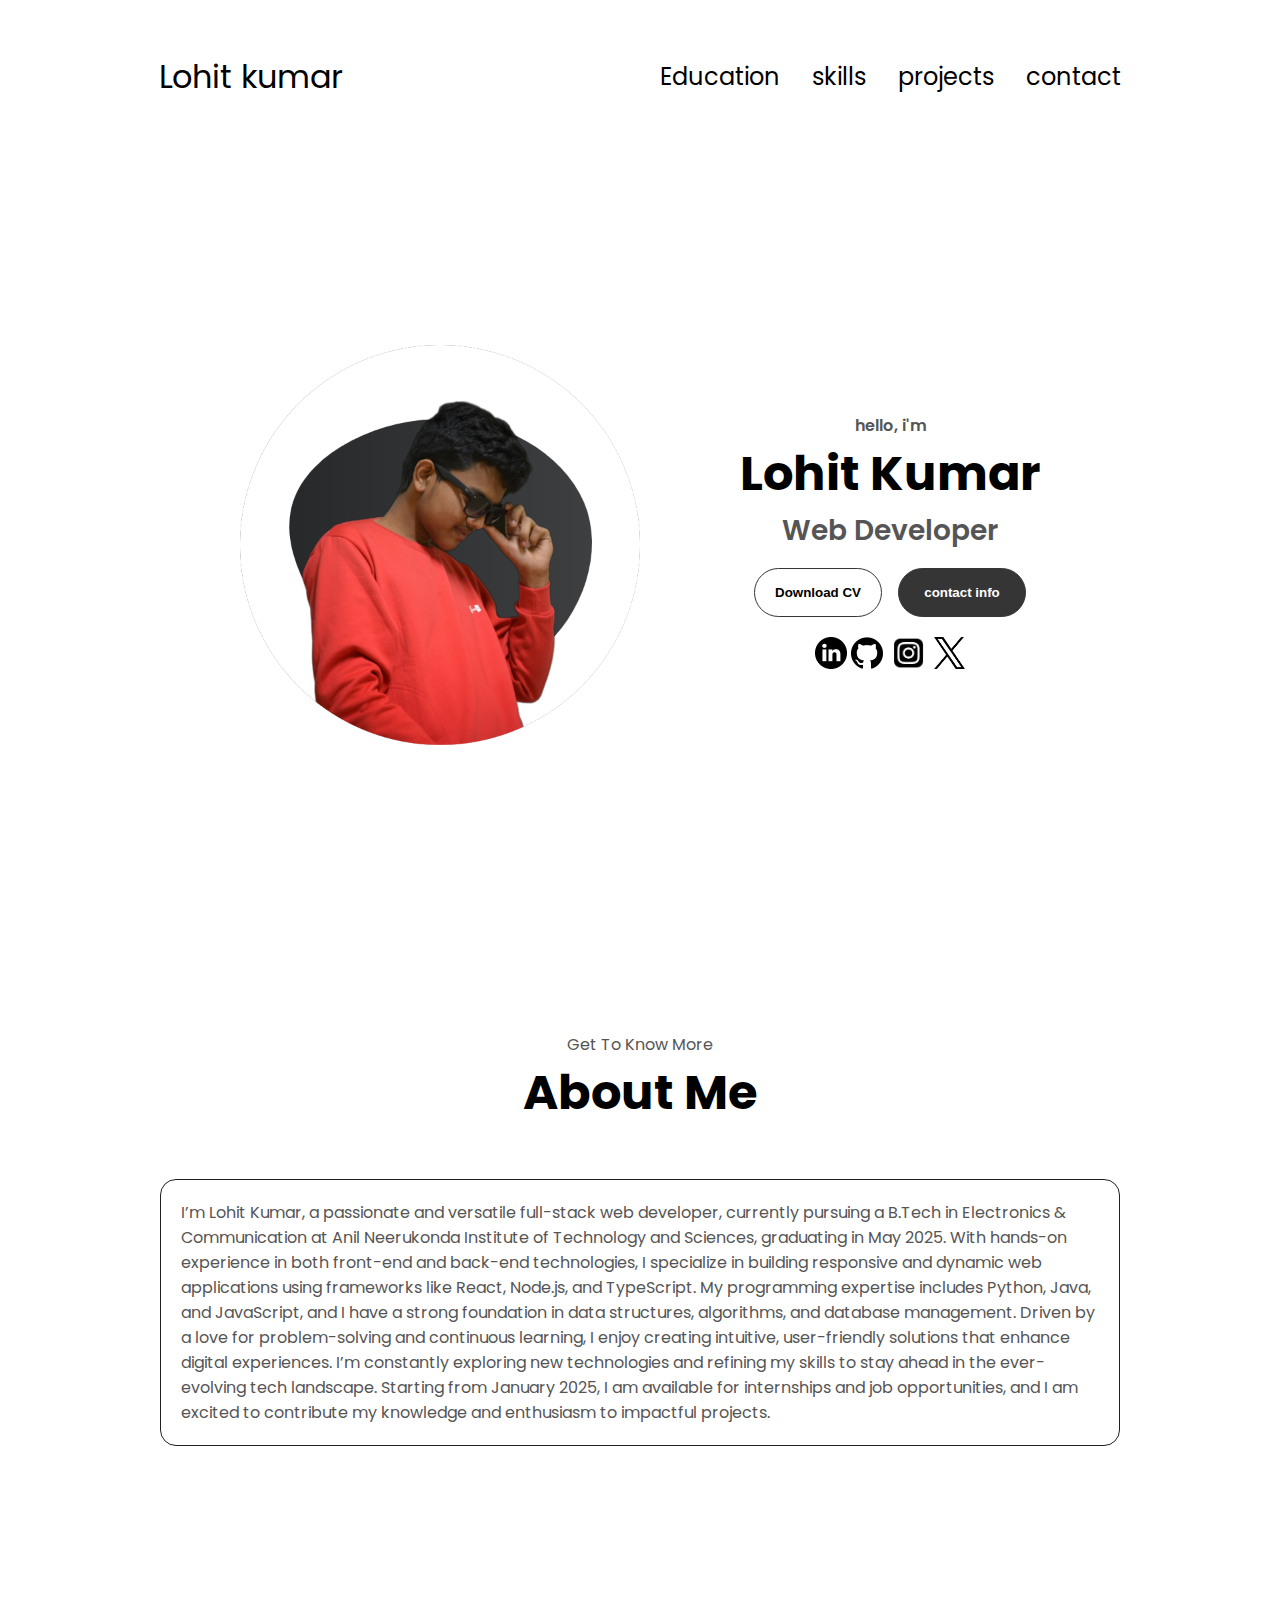
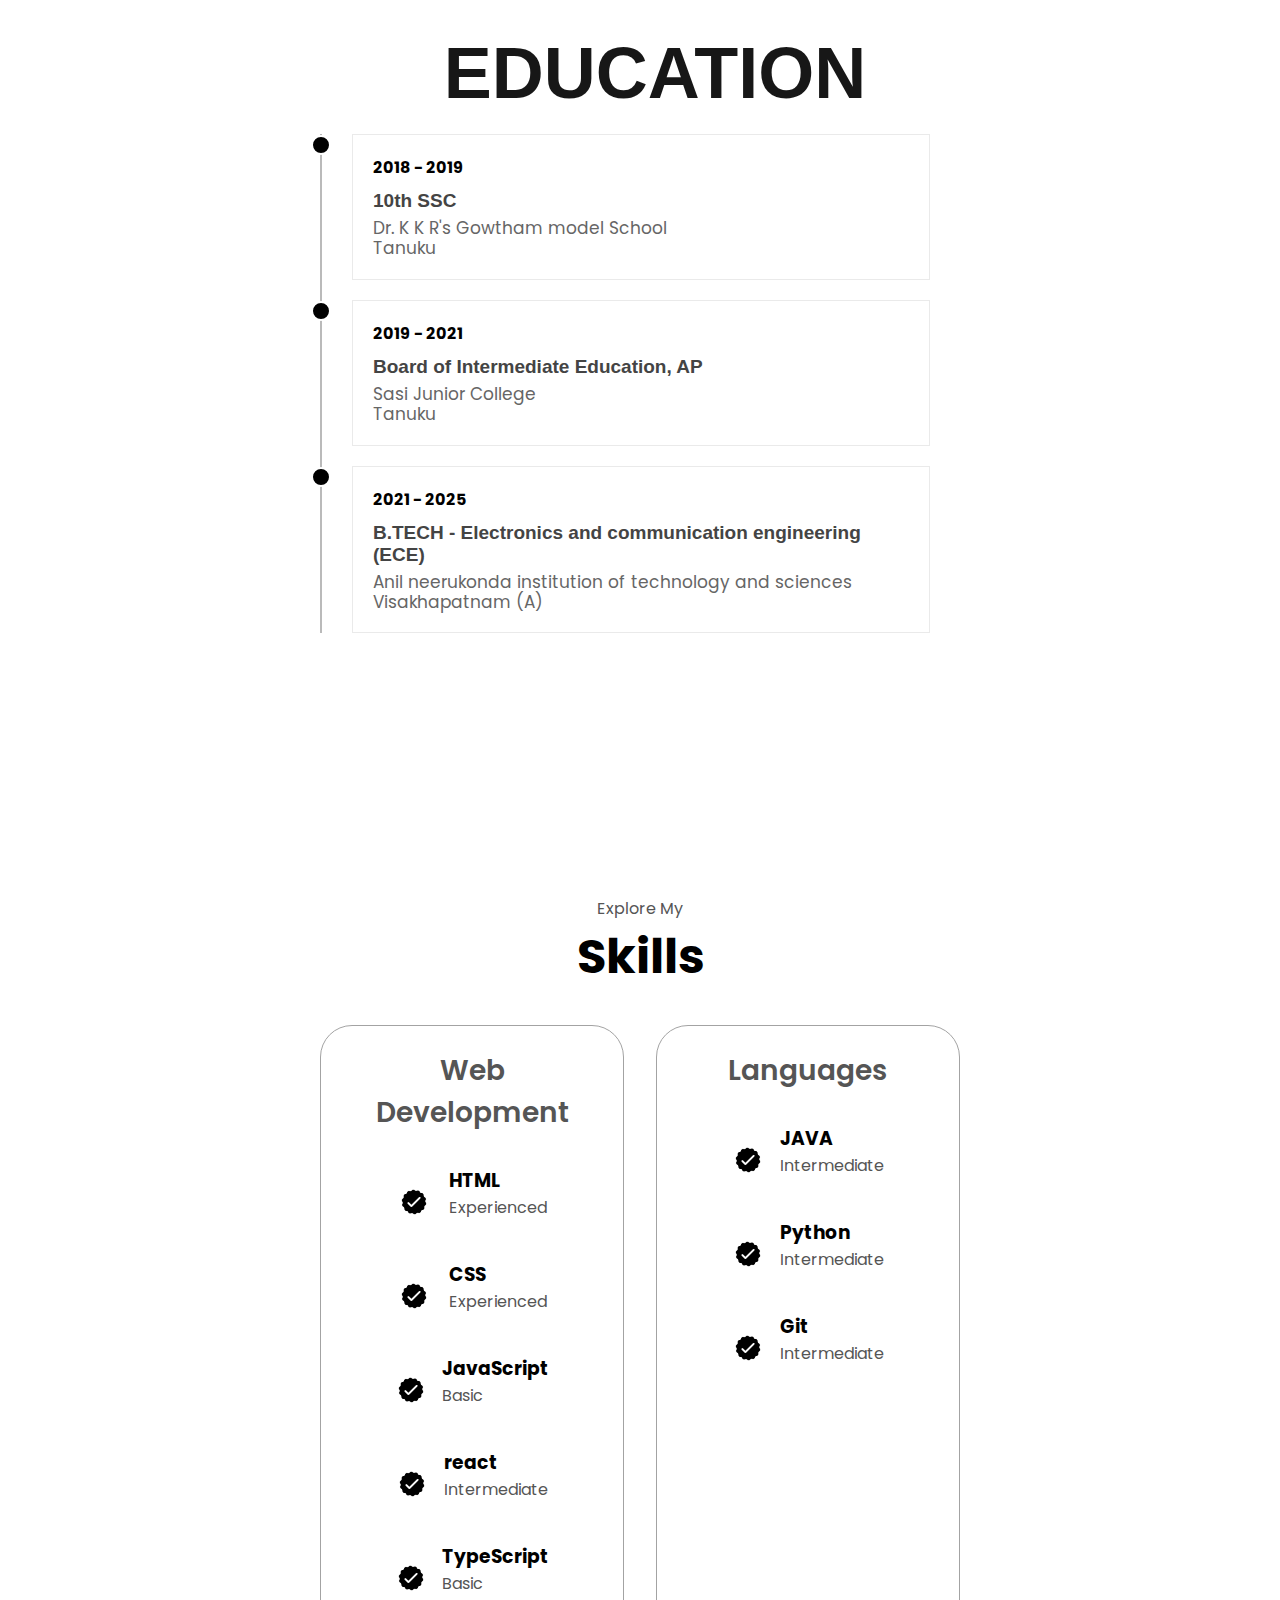
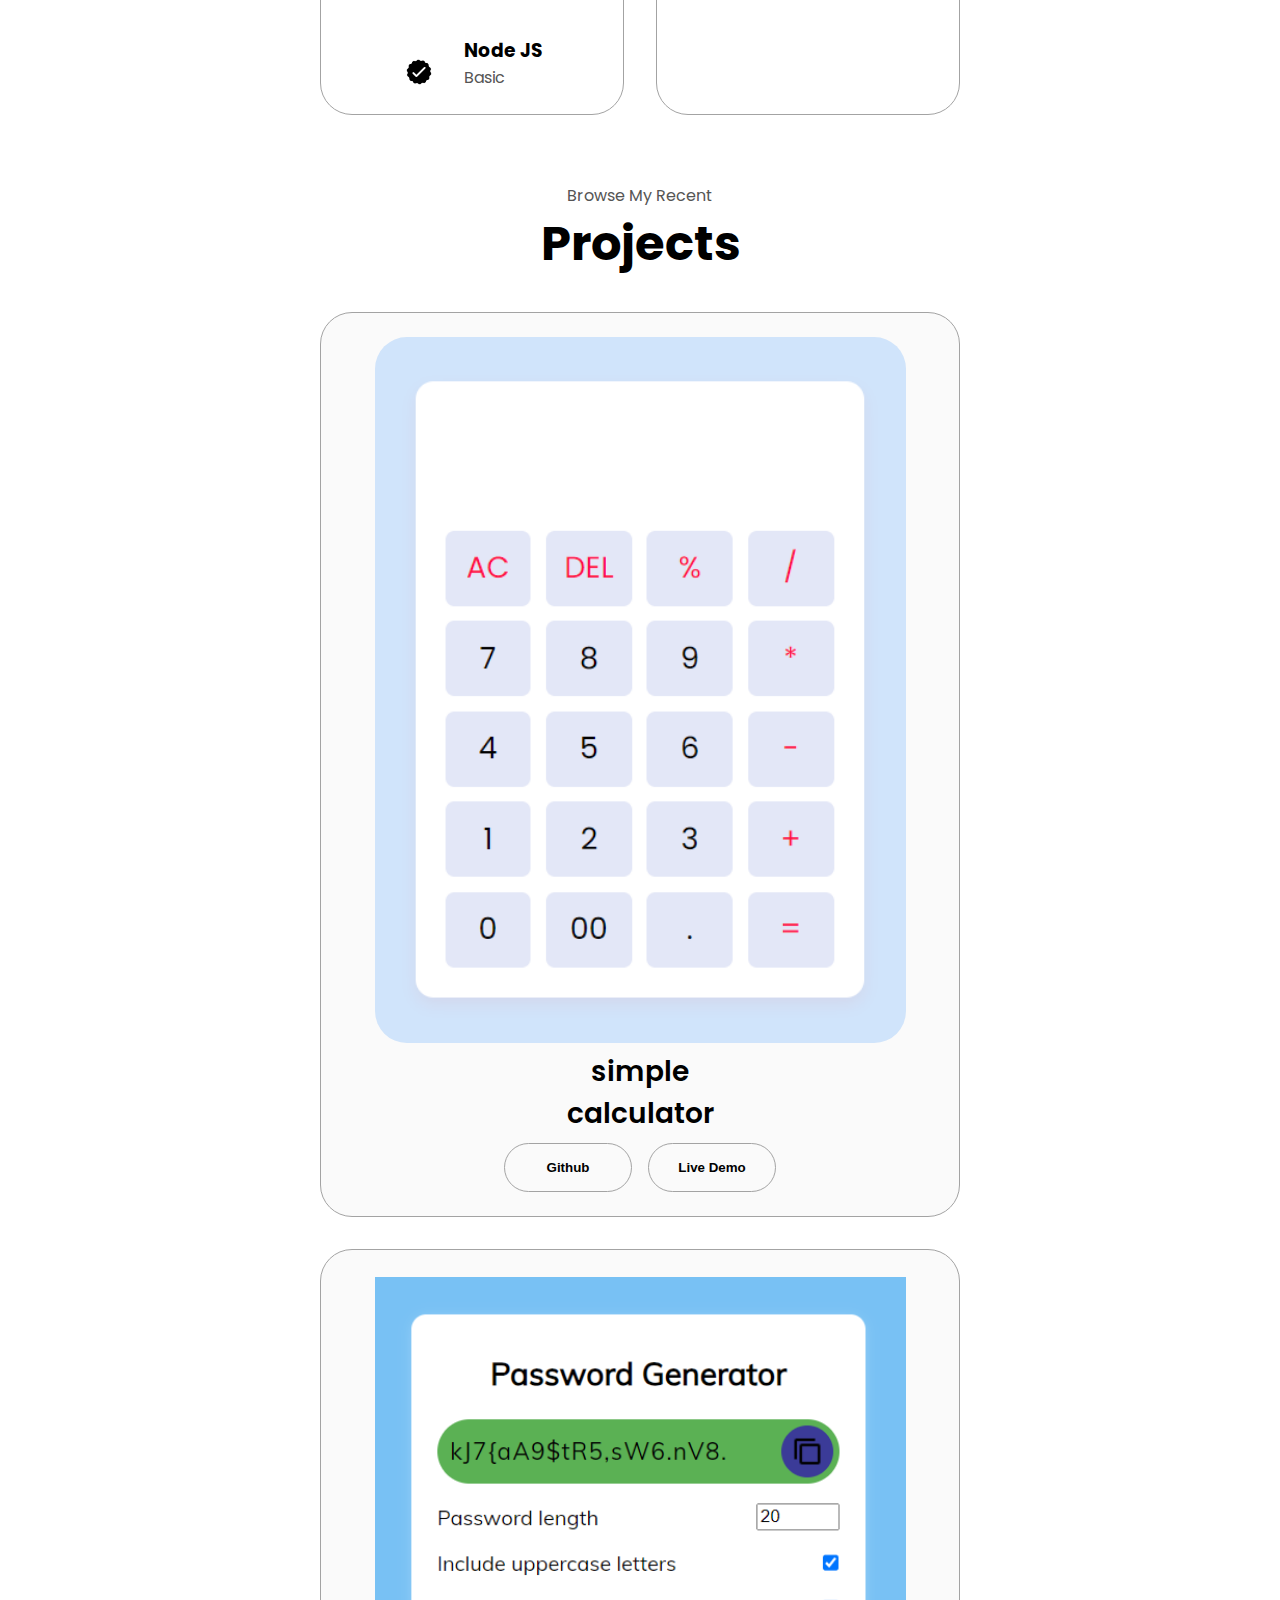
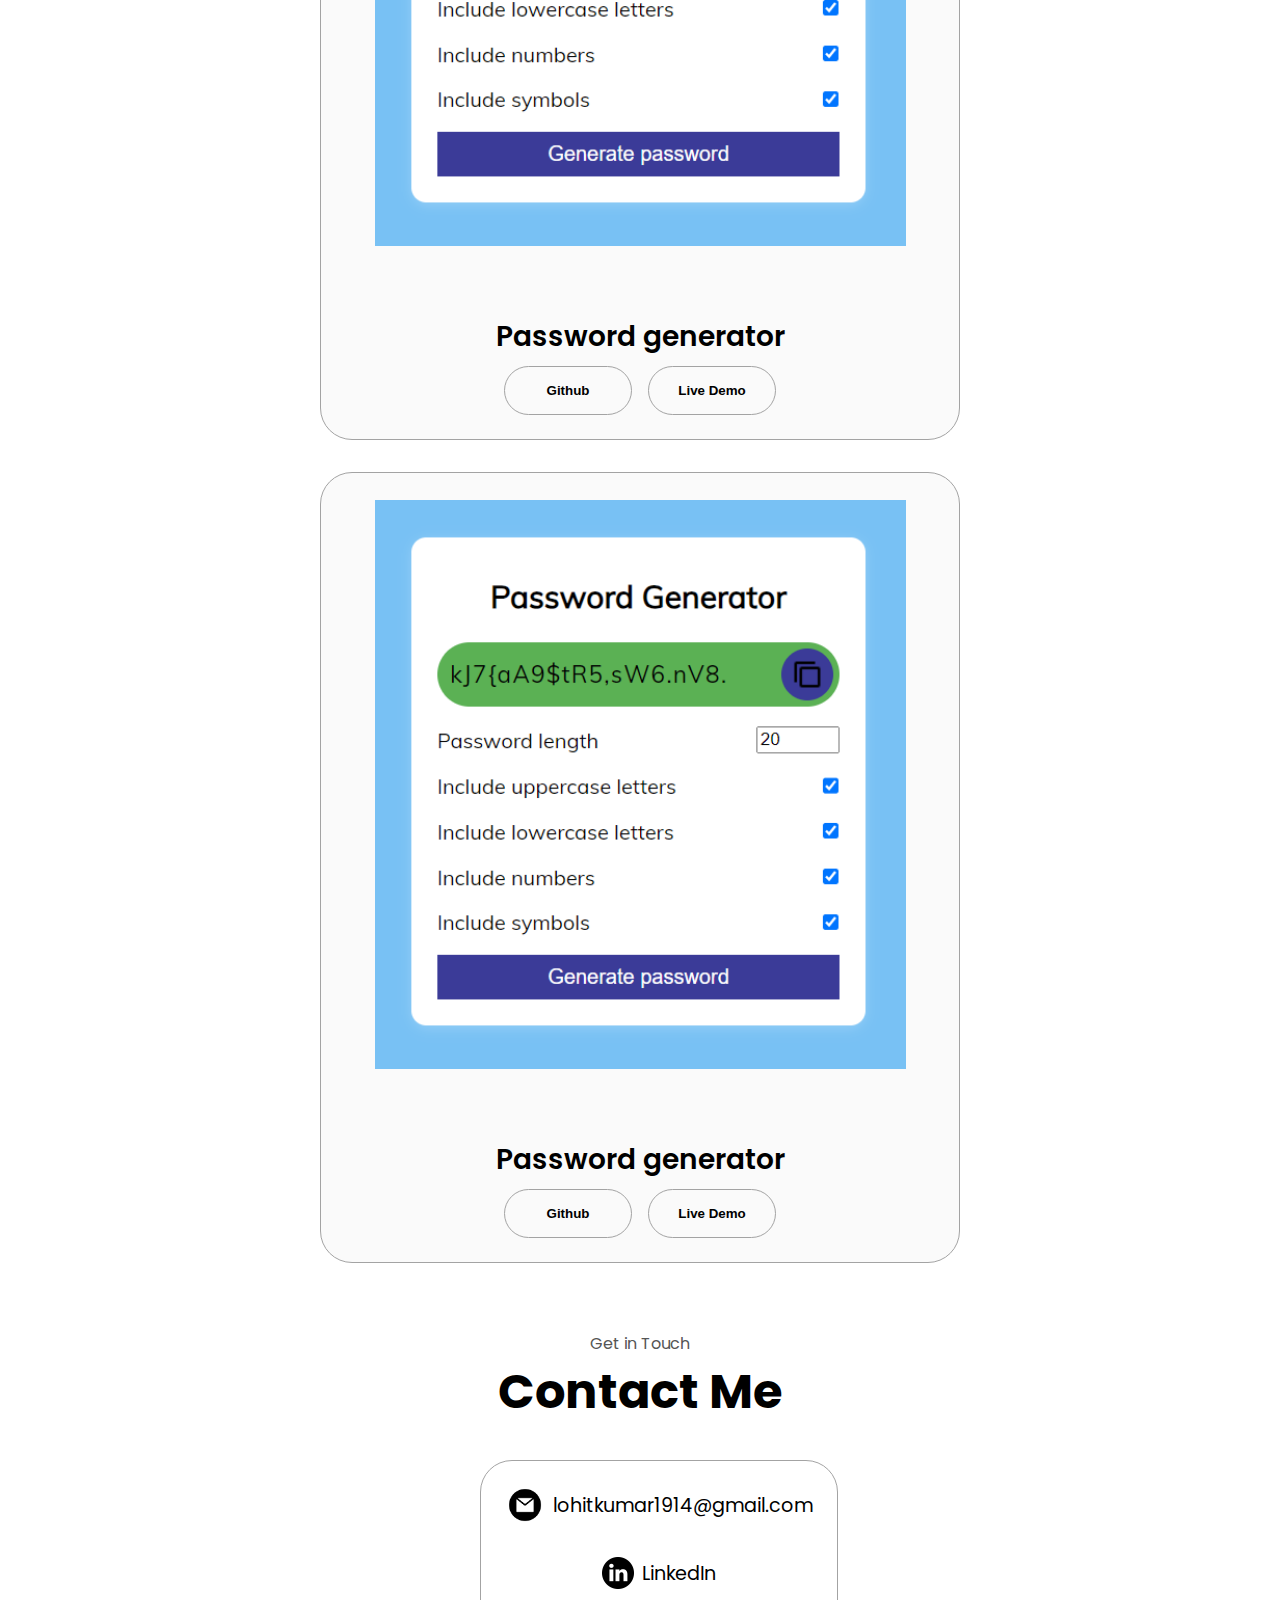
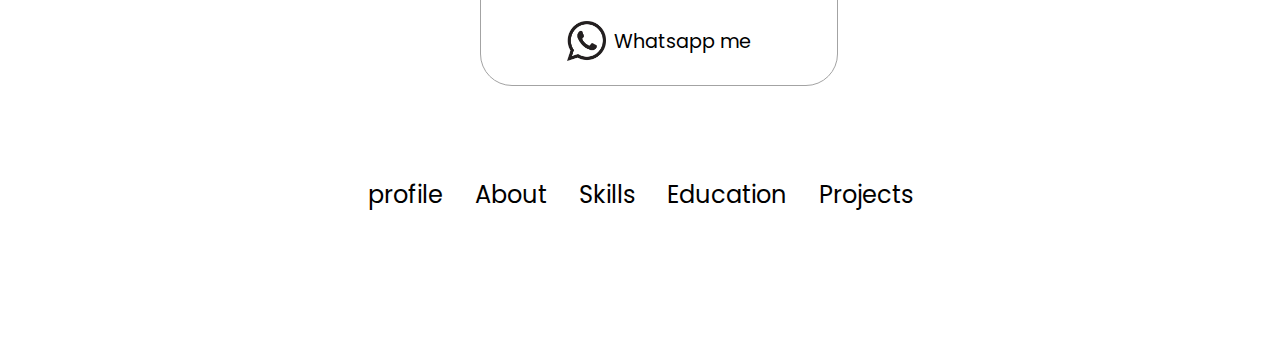
<file: index.html>
<!DOCTYPE html>
<html lang="en">

<head>
  <meta charset="UTF-8">
  <meta name="viewport" content="width=device-width, initial-scale=1.0">
  <title>my portfolio</title>

  <link rel="stylesheet" href="style.css" />
  <link rel="stylesheet" href="mediaquire.css" />

</head>

<body>
  <nav id="desktop-nav">
    <div class="logo">Lohit kumar</div>
    <div>
      <ul class="nav-links">
        <li><a href="#Education">Education</a></li>
        <li><a href="#experience">skills</a></li>
        <li><a href="#projects">projects</a></li>
        <li><a href="#contact">contact</a></li>
      </ul>
    </div>
  </nav>
  <nav id="hambuger-nav">
    <div class="logo">Lohit kumar</div>
    <div class="hambuger-menu">
      <div class="hambuger-icon" onclick="toggleMenu()">
        <span></span>
        <span></span>
        <span></span>
      </div>
      <div class="menu-links">
        <li><a href="#Education" onclick="toggleMenu()">Education</a></li>
        <li><a href="#experience" onclick="toggleMenu()">skills</a></li>
        <li><a href="#projects" onclick="toggleMenu()">projects</a></li>
        <li><a href="#contact" onclick="toggleMenu()">contact</a></li>

      </div>
    </div>
  </nav>
  <section id="profile">
    <div class="section__pic-container">
      <img src="./assets/profile-pic.png" alt="lohit profile">

    </div>
    <div class="section__text">
      <p class="section__text__p1">hello, i'm</p>
      <h1 class="title">Lohit Kumar</h1>
      <p class="section__text__p2">Web Developer</p>
      <div class="btn-container">
        <button class="btn btn-color-2" onclick="window.open('./assets/resume.pdf')">
          Download CV
        </button>
        <button class="btn btn-color-1" onclick="location.href=('./#contact')">
          contact info
        </button>
      </div>
      <div id="socials-container">
        <img src="./assets/linkedin.png" alt="my linkedin profile" class="icon"
          onclick="location.href='https://www.linkedin.com/in/naram-lohit-kumar-b92666259'" />
        <img src="./assets/github.png" alt="my github profile" class="icon"
          onclick="location.href='https://github.com/lohitkumar1914'" />
        <img src="./assets/instagram logo.png" alt="my insta profile" class="icon"
          onclick="location.href='https://www.instagram.com/sasilohit_1914/#'" />
        <img src="./assets/twitter-x-logo-.png" alt="my twitter profile" class="icon"
          onclick="location.href='https://twitter.com/sasilohit1914'" />
      </div>
    </div>

  </section>

  <section id="about">
    <p class="section__text__p1">Get To Know More</p>
    <h1 class="title">About Me</h1>

    <div class="text-container">
      <p>
        I’m Lohit Kumar, a passionate and versatile full-stack web developer, currently pursuing a B.Tech in Electronics
        & Communication at Anil Neerukonda Institute of Technology and Sciences, graduating in May 2025. With hands-on
        experience in both front-end and back-end technologies, I specialize in building responsive and dynamic web
        applications using frameworks like React, Node.js, and TypeScript. My programming expertise includes Python,
        Java, and JavaScript, and I have a strong foundation in data structures, algorithms, and database management.

        Driven by a love for problem-solving and continuous learning, I enjoy creating intuitive, user-friendly
        solutions that enhance digital experiences. I’m constantly exploring new technologies and refining my skills to
        stay ahead in the ever-evolving tech landscape. Starting from January 2025, I am available for internships and
        job opportunities, and I am excited to contribute my knowledge and enthusiasm to impactful projects. </p>
    </div>
    <!-- ----------------------------------------------------------------------education--------------------------------------------------------------------------->
    <section id="Education" class="col">

      <header class="title">
        <h2>EDUCATION</h2>
      </header>

      <div class="contents">

        <div class="box">
          <h4>2018 - 2019</h4>
          <h3>10th SSC </h3>
          <p>Dr. K K R's Gowtham model School<br /> Tanuku</p>
        </div>

        <div class="box">
          <h4>2019 - 2021</h4>
          <h3> Board of Intermediate Education, AP</h3>
          <p>Sasi Junior College<br /> Tanuku</p>
        </div>

        <div class="box">
          <h4>2021 - 2025</h4>
          <h3>B.TECH -
            Electronics and communication engineering (ECE)
          </h3>
          <p>Anil neerukonda institution
            of technology and sciences<br />
            Visakhapatnam
            (A)</p>
        </div>

      </div>

    </section>
    <section id="experience">
      <p class="section__text__p1">Explore My</p>
      <h1 class="title">Skills</h1>
      <div class="experience-details-container">
        <div class="about-containers">
          <div class="details-container">
            <h2 class="experience-sub-title">Web Development</h2>
            <div class="article-container">
              <article>
                <img src="./assets/checkmark.png" alt="Experience icon" class="icon" />
                <div>
                  <h3>HTML</h3>
                  <p>Experienced</p>
                </div>
              </article>
              <article>
                <img src="./assets/checkmark.png" alt="Experience icon" class="icon" />
                <div>
                  <h3>CSS</h3>
                  <p>Experienced</p>
                </div>
              </article>
              <article>
                <img src="./assets/checkmark.png" alt="Experience icon" class="icon" />
                <div>
                  <h3>JavaScript</h3>
                  <p>Basic</p>
                </div>
              </article>
              <article>
                <img src="./assets/checkmark.png" alt="Experience icon" class="icon" />
                <div>
                  <h3>react</h3>
                  <p>Intermediate</p>
                </div>
              </article>
              <article>
                <img src="./assets/checkmark.png" alt="Experience icon" class="icon" />
                <div>
                  <h3>TypeScript</h3>
                  <p>Basic</p>
                </div>
              </article>
              <article>
                <img src="./assets/checkmark.png" alt="Experience icon" class="icon" />
                <div>
                  <h3>Node JS</h3>
                  <p>Basic</p>
                </div>
              </article>
            </div>
          </div>
          <div class="details-container">
            <h2 class="experience-sub-title">Languages</h2>
            <div class="article-container">
              <article>
                <img src="./assets/checkmark.png" alt="Experience icon" class="icon" />
                <div>
                  <h3>JAVA</h3>
                  <p>Intermediate</p>
                </div>
              </article>
              <article>
                <img src="./assets/checkmark.png" alt="Experience icon" class="icon" />
                <div>
                  <h3>Python</h3>
                  <p>Intermediate</p>
                </div>
              </article>

              <article>
                <img src="./assets/checkmark.png" alt="Experience icon" class="icon" />
                <div>
                  <h3>Git</h3>
                  <p>Intermediate</p>
                </div>
              </article>
            </div>
          </div>
        </div>
      </div>
    </section>

    <section id="projects">
      <p class="section__text__p1">Browse My Recent</p>
      <h1 class="title">Projects</h1>
      <div class="experience-details-container">
        <div class="about-containers">


          <!-- project 2-->
          <div class="details-container color-container">
            <div class="article-container">
              <img src="./assets/project-2.png" alt="Project 1" class="project-img" />
            </div>
            <h2 class="experience-sub-title project-title">simple <br>calculator
            </h2>
            <h4 class="project-one-title">
            </h4>
            <div class="btn-container">
              <button class="btn btn-color-2 project-btn"
                onclick="location.href='https://github.com/lohitkumar1914/Simple-calculator'" target="_blank">
                Github
              </button>
              <button class="btn btn-color-2 project-btn"
                onclick="location.href='https://lohitkumar1914.github.io/Simple-calculator/'" target="_blank">
                Live Demo
              </button>
            </div>
          </div>
          <!-- project 3-->

          <div class="details-container color-container">
            <div class="article-container">
              <img src="./assets/project-1.png" alt="Project 1" class="project-img1" />
            </div>

            <h2 class="experience-sub-title project-title">Password generator
            </h2>
            <h4 class="project-one-title">
            </h4>
            <div class="btn-container">
              <button class="btn btn-color-2 project-btn"
                onclick="location.href='https://github.com/lohitkumar1914/project-1-Password-generator.git'"
                target="_blank">
                Github
              </button>
              <button class="btn btn-color-2 project-btn"
                onclick="location.href='https://lohitkumar1914.github.io/project-1-Password-generator/'"
                target="_blank">
                Live Demo
              </button>
            </div>
          </div>
          <div class="details-container color-container">
            <div class="article-container">
              <img src="./assets/project-1.png" alt="Project 1" class="project-img1" />
            </div>

            <h2 class="experience-sub-title project-title">Password generator
            </h2>
            <h4 class="project-one-title">
            </h4>
            <div class="btn-container">
              <button class="btn btn-color-2 project-btn"
                onclick="location.href='https://github.com/lohitkumar1914/project-1-Password-generator.git'"
                target="_blank">
                Github
              </button>
              <button class="btn btn-color-2 project-btn"
                onclick="location.href='https://lohitkumar1914.github.io/project-1-Password-generator/'"
                target="_blank">
                Live Demo
              </button>
            </div>
          </div>
        </div>
      </div>
      <section id="contact">
        <p class="section__text__p1">Get in Touch</p>
        <h1 class="title">Contact Me</h1>
        <div class="contact-info-upper-container">
          <div class="contact-info-container">
            <img src="./assets/email.png" alt="Email icon" class="icon contact-icon email-icon" />
            <p><a href="mailto:examplemail@gmail.com">lohitkumar1914@gmail.com</a></p>
          </div>
          <div class="contact-info-container">
            <img src="./assets/linkedin.png" alt="LinkedIn icon" class="icon contact-icon" />
            <p><a href="https://www.linkedin.com/in/naram-lohit-kumar-b92666259">LinkedIn</a></p>
          </div>

          <div class="contact-info-container">
            <img src="./assets/whatsapp-icon.png" alt="Email icon" class="icon contact-icon email-icon" />
            <p><a href="https://wa.me/7675928902">Whatsapp me</a></p>
          </div>
        </div>
      </section>
      <footer>
        <nav>
          <div class="nav-links-container">
            <ul class="nav-links">
              <li><a href="#profile">profile</a></li>
              <li><a href="#about">About</a></li>
              <li><a href="#experience">Skills</a></li>
              <li><a href="#Education">Education</a></li>
              <li><a href="#projects">Projects</a></li>

            </ul>
          </div>
        </nav>
      </footer>

    </section>

    <script src="scrpit.js"></script>

</body>

</html>
</file>
<file: style.css>
@import url('https://fonts.googleapis.com/css2?family=Poppins:wght@300;400;500;600&display=swap');


*{
    margin: 0;
    padding: 0;
}
body{
   font-family: "Poppins", sans-serif;


}
html{
    scroll-behavior:smooth;
}

p{
    color: rgb(85, 85, 85);
}

a, 
.btn{
  transition:  all 300ms ease;

}

nav,
.nav-links{
    display: flex;
}
nav{
    justify-content: space-around;
    align-items: center;
    height: 17vh;
}
.nav-links{
    gap:2rem;
    list-style: none;
    font-size: 1.5rem;
}
a{
    color:black;
    text-decoration: none;
    text-emphasis-color: white;
}
a:hover{
    color :grey;
    text-decoration: underline;
    text-underline-offset: 1rem; /*gap for from the word to underline*/
    text-decoration-color:rgb(169, 164, 164) ;

}
.logo{
    font-size: 2rem;

}
.logo:hover{
    cursor: default;
}

#hambuger-nav{
    display: none;
}
.hambuger-menu{
    position: relative;
    display: inline-block;
}
.hambuger-icon{
    display:flex;
    flex-direction: column;
    justify-content: space-between;
    height: 24px; 
    width: 30px;
    cursor: pointer;
}

.hambuger-icon span{
    width: 100%;
    height: 2px;
    background-color: black;
    transition: all 0.3 ease-in-out;
}
.menu-links{
    position:absolute;
    top: 100%;
    right:  0;
    background-color: white;
    width: fit-content;
    max-height: 0;
    overflow: hidden;
    transition: all 0.3 ease-in-out;
}

.menu-links a{
    display:block;
    padding: 10px;
    text-align: center;
    font-size: 1.5rem;
    color: black;
    text-decoration: none;
    transition: all 0.3 ease-in-out;
 
}

.menu-links li{
    list-style: none;
}
.menu-links.open{
    max-height: 300px;

}
.hambuger-icon.open span:first-child{
    transform: rotate(45deg) translate(10px,5px);
}
.hambuger-icon.open span:nth-child(2){
opacity: 0;

}
.hambuger-icon.open span:last-child{
    transform: rotate(-45deg) translate(10px,-5px);
}

.hambuger-icon span:first-child{
    transform: none;
} 

.hambuger-icon span:first-child{
opacity: 1;
}

.hambuger-icon span:first-child{
    transform: none;
}

section {
    padding-top: 4vh;
    height: 96vh;
    margin:0 10rem;
    box-sizing:border-box;
    min-height: fit-content;
}

.section-container{
    display:flex;
    
}
#profile{
    display:flex;
    justify-content: center;
    gap: 5rem;
    height:80vh;
}
.section__pic-container{
    display:flex;
    height:400px;
    width:400px;
    margin:auto 0;
    padding-right: 20px;

}

.section__text{
    align-self: center;
    text-align: center;

}

.section__text p{
    font-weight: 600;
}
.section__text__p1{
    text-align: center;
}
.section__text__p2{
    font-size: 1.75rem;
    margin-bottom: 1rem;
    
}

.title{
    font-size:3rem;
    text-align:center;
}

#social-container{
    display:flex;
    justify-content:center;
    margin-top: 50rem;
    gap: 1rem;
    padding-top: 20px;
}
.icon{
    padding-top: 20px;
    cursor: pointer;
    height: 2rem;

}

.btn-container{
    display: flex;
    justify-content: center;
    gap: 1rem;

}
 
.btn{
    font-weight: 600;
    transition: all 300ms ease;
    padding:1rem;
    width:8rem;
    border-radius:2rem;

}

.btn-color-1,
.btn-color-2{
    border: rgb(53,53,53) 0.1rem solid;

}

.btn-color-1:hover
,.btn-color-2:hover{
    cursor: pointer;
}
.btn-color-1
,btn-color-2:hover{
    background:rgb(53,53,53);
    color:white;
}
.btn-color-1:hover{
    background-color: rgb(0,0,0);
}
.btn-color-2{
    background:none;
    
}

.btn-color-2:hover{
    border:rgb(255, 255, 255) 0.1rem solid;
   
}
.btn-container{
    gap:1rem;
}

#about {
    position: relative;
  }
  
  .about-containers {
    gap: 2rem;
    margin-bottom: 2rem;
    margin-top: 2rem;
  }
  
  .about-details-container {
    justify-content: center;
    flex-direction: column;
  }
  
  .about-containers,
  .about-details-container {
    display: flex;
    justify-content: center;
  }
  
  .about-pic {
    border-radius: 2rem;
  }
  
 
  
  .details-container {
    padding: 1.5rem;
    flex: 1;
    background: white;
    border-radius: 2rem;
    border: rgb(53, 53, 53) 0.1rem solid;
    border-color: rgb(163, 163, 163);
    text-align: center;
  }
  
  .section-container {
    gap: 4rem;
    
    align-items: center;
    height: 50%;
  }
  
  .section__pic-container {
    height: 400px;
    width: 400px;
    margin: auto 0;
  }
  .text-container{
    position: relative;
    padding: 20px;
    border: 1px solid #212020;
    border-radius: 1rem;
    background-color: #ffffff;
    cursor: pointer;
    transition: all 0.4s;
    margin-top: 50px;
    ;
    margin-bottom: 150px;
  }
/*-----------------------------education---------------------------*/
.container{
	width: 100%;
	padding: 35px 10%;
}

main.row{
	display: grid;
	grid-template-columns: 1fr 1fr;
	grid-column-gap: 20px;
}
.col header.title{
	font-family: helvetica;
	color: #171717;
	padding: 0px 0px 20px 30px;
}
.col .contents{
	padding: 0px 30px;
	border-left: 2px solid #bababa;
}
.col .contents .box{
	position: relative;
	padding: 20px;
	border: 1px solid #eaeaea;
	background-color: #ffffff;
	cursor: pointer;
	transition: all 0.4s;
	margin-bottom: 20px;
}
.col .contents .box:hover{
	box-shadow: 0px 3px 12px 0px #ccc;
	border: 1px solid transparent;
}
.col .contents .box::before{
	content: '';
	position: absolute;
	width: 16px;
	height: 16px;
	border-radius: 50%;
	right: calc(100% + 22px);
	top: 0;
	background-color: #000000;
	border: 2px solid white;
}
.box h4{
	position: relative;
	color: #000000;
}
.box h3{
	font-size: 19px;
	padding: 10px 0px 6px;
	font-family: helvetica;
	color: #444;
}
.box p{
	line-height: 1.2;
	color: #666;
	font-size: 17px;
}
#experience {
  position: relative;
}

.experience-sub-title {
  color: rgb(85, 85, 85);
  font-weight: 600;
  font-size: 1.75rem;
  margin-bottom: 2rem;
}

.experience-details-container {
  display: flex;
  justify-content: center;
  flex-direction: column;
}

.article-container {
  display: flex;
  text-align: initial;
  flex-wrap: wrap;
  flex-direction: row;
  gap: 2.5rem;
  justify-content: space-around;
}

article {
  display: flex;
  width: 10rem;
  justify-content: space-around;
  gap: 0.5rem;
}




  #projects {
    position: relative;
  
  }
  
  .color-container {
    border-color: rgb(163, 163, 163);
    background: rgb(250, 250, 250);
  }
  
  .project-img {
    border-radius: 2rem;
    width: 90%;
    height: 90%;
  }
  .project-img1 {
    
    width: 90%;
    height: 90%;
    padding-top:3px;
    padding-bottom:62px;

  }
  .project-title {
    margin: 0.5rem;
    color: black;

  }
  
  .project-btn {
    color: black;
    border-color: rgb(163, 163, 163);
  }
  
  .project-one-title{
    text-align: center;
    font-weight: normal;
    border-top: 0cap;
  }
  
#contact {
    display: flex;
    justify-content: center;
    flex-direction: column;
    height: 70vh;
  }
  
  .contact-info-upper-container {
    display: grid;
    
    justify-content:center;
    border-radius: 2rem;
    border: rgb(53, 53, 53) 0.1rem solid;
    border-color: rgb(163, 163, 163);
    background: (250, 250, 250);
    margin: 2rem auto;
    padding: 0.5rem;
  }
  
  .contact-info-container {
    display: flex;
    align-items:center;
    justify-content: center;
    gap: 0.5rem;
    margin: 1rem;
  }
  
  .contact-info-container p {
    font-size: larger;
  }
  
  .contact-icon {
    cursor: default;
    padding-top: 0px;
  }
  
  .email-icon {
    height: 2.5rem;
  }
  
  /* FOOTER SECTION */
  
  footer {
    height: 26vh;
    margin: 0 1rem;
  }
  
  footer p {
    text-align: center;
  }
</file>
<file: mediaquire.css>
@media screen and (max-width: 1400px) {
  #profile {
    height: 83vh;
    margin-bottom: 6rem;
  }
  .about-containers {
    flex-wrap:wrap;
  }
  #contact,
  #projects {
    height: fit-content;
  }
}

@media screen and (max-width: 1200px) {
 
  #desktop-nav {
    display: none;
  }
   #hambuger-nav {
    display: flex;
  }
  
  #experience,
  .experience-details-container {
    margin-top: 2rem;
  }
  #profile,
  .section-container {
    display: block;
  }
  .arrow {
    display: none;
  }
  section,
  .section-container {
    height: fit-content;
  }
  section {
    margin: 0 5%;
  }
  .section__pic-container {
    width: 275px;
    height: 275px;
    margin: 0 auto 2rem;
  }
  .about-containers {
    margin-top: 0;
  }
}

@media screen and (max-width: 600px) {
  #contact,
  footer {
    height: 40vh;
  }
  #profile {
    height: 83vh;
    margin-bottom: 0;
  }
  article {
    font-size: 1rem;
  }
  footer nav {
    height: fit-content;
    margin-bottom: 2rem;
  }
  .about-containers,
  .contact-info-upper-container,
  .btn-container {
    flex-wrap: wrap;
  }
  .contact-info-container {
    margin: 0;
  }
  .contact-info-container p,
  .nav-links li a {
    font-size: 1rem;
  }
  .experience-sub-title {
    font-size: 1.25rem;
  }
  .logo {
    font-size: 1.5rem;
  }
  .nav-links {
    flex-direction: column;
    gap: 0.5rem;
    text-align: center;
  }
  .section__pic-container {
    width: auto;
    height: 46vw;
    justify-content: center;
  }
  .section__text__p2 {
    font-size: 1.25rem;
  }
  .title {
    font-size: 2rem;
  }
  .text-container {
    text-align: justify;
  }
}
@media(max-width: 768px){
	main.row{
		grid-template-columns: 1fr;
	}
	.row .col:nth-child(2){
		margin-top: 30px;
	}
}
</file>
